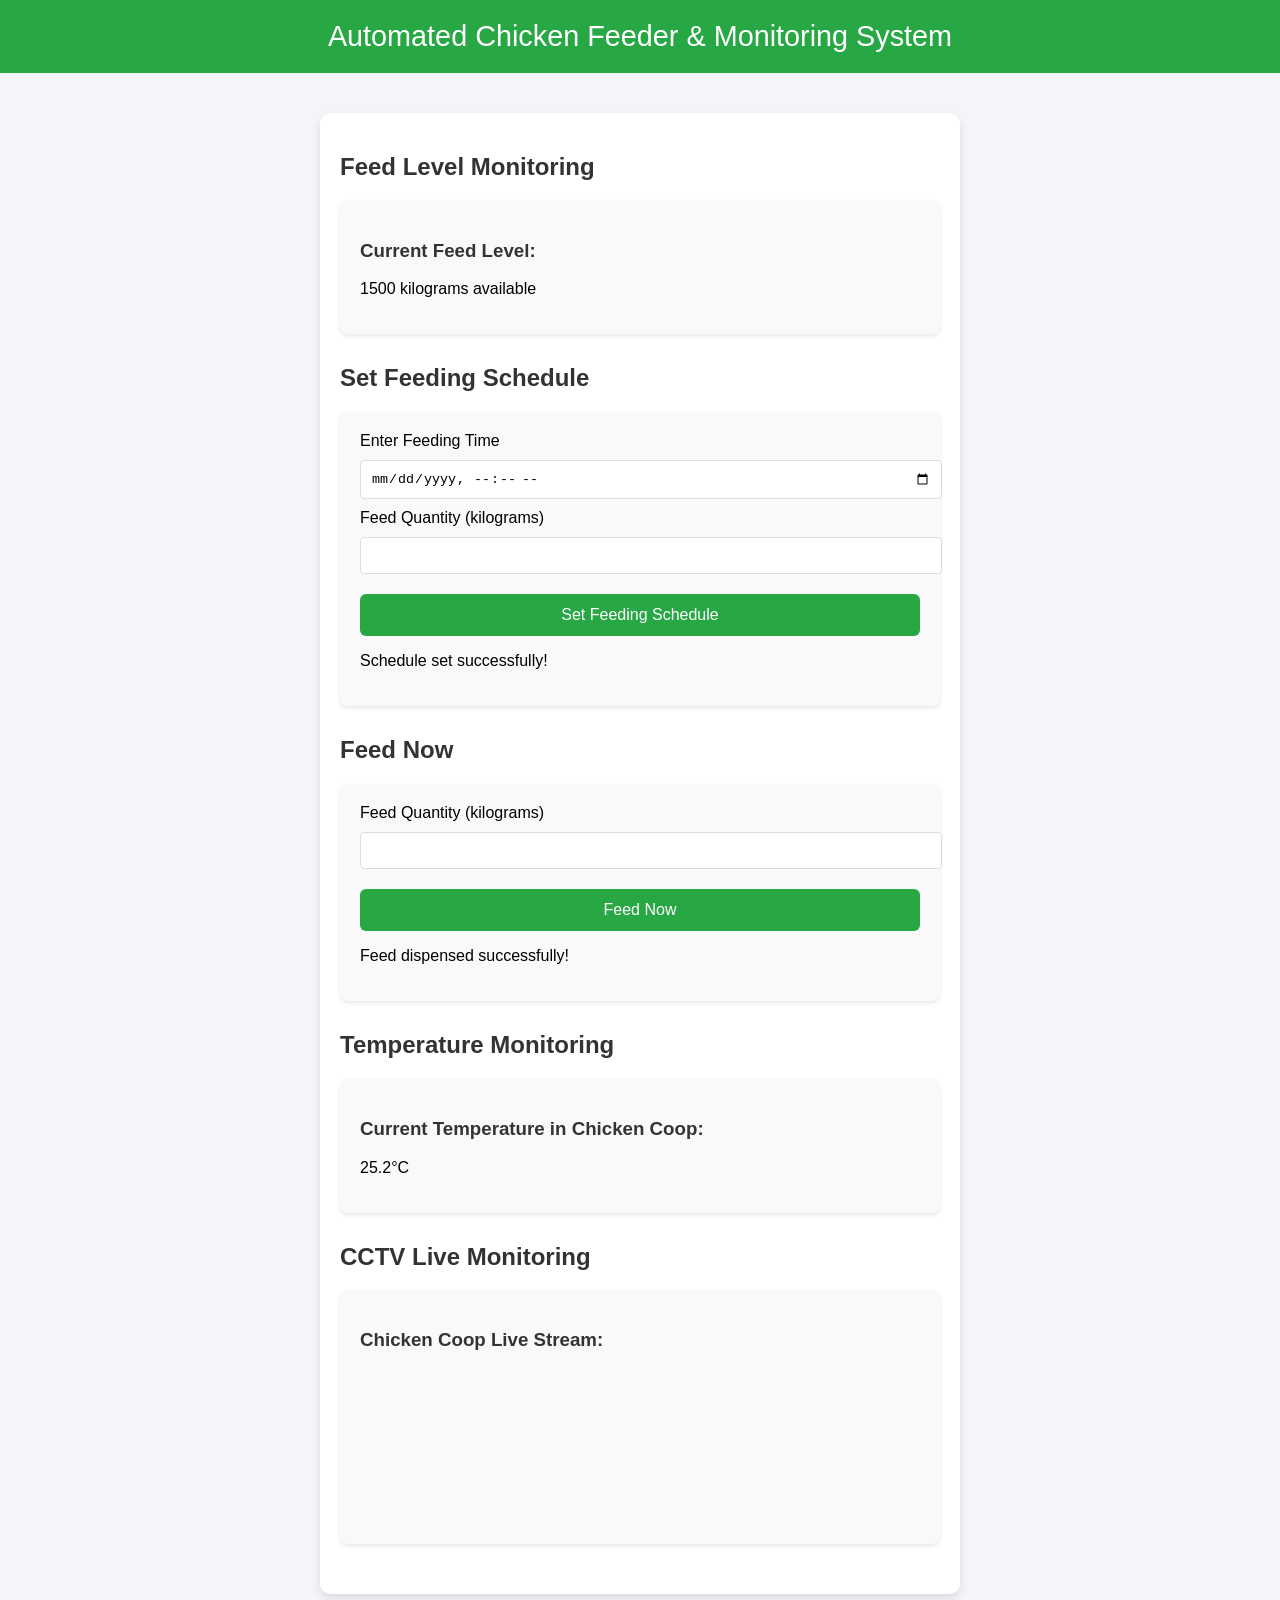
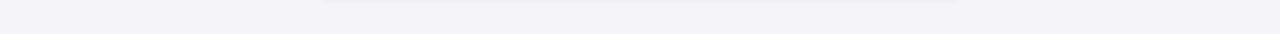
<file: index.html>
<!DOCTYPE html> 
<html lang="en">
<head>
    <meta charset="UTF-8">
    <meta name="viewport" content="width=device-width, initial-scale=1.0">
    <title>Automated Chicken Feeder & Monitoring</title>
    <!-- Link to the external CSS file -->
    <link rel="stylesheet" href="styles.css">
</head>
<body>

<header>
    Automated Chicken Feeder & Monitoring System
</header>

<div class="container">
    <div class="section">
        <h2>Feed Level Monitoring</h2>
        <div class="card">
            <h3>Current Feed Level:</h3>
            <p id="feed-level" class="status" aria-live="polite">Loading...</p>
            <p id="feed-alert" class="alert" style="display: none;">Warning: Feed level is low! Please refill.</p>
        </div>
    </div>

    <div class="section">
        <h2>Set Feeding Schedule</h2>
        <div class="card">
            <label for="feeding-time">Enter Feeding Time</label>
            <input type="datetime-local" id="feeding-time" required>
            
            <label for="feed-quantity">Feed Quantity (kilograms)</label>
            <input type="number" id="feed-quantity" min="50" max="1500" required>

            <button id="set-schedule">Set Feeding Schedule</button>
            <p id="schedule-confirmation">Schedule set successfully!</p>
        </div>
    </div>

    <div class="section">
        <h2>Feed Now</h2>
        <div class="card">
            <label for="feed-now-quantity">Feed Quantity (kilograms)</label>
            <input type="number" id="feed-now-quantity" min="50" max="1500" required>
            <button id="feed-now">Feed Now</button>
            <p id="feed-now-confirmation">Feed dispensed successfully!</p>
        </div>
    </div>

    <div class="section">
        <h2>Temperature Monitoring</h2>
        <div class="card">
            <h3>Current Temperature in Chicken Coop:</h3>
            <p id="coop-temperature" class="status" aria-live="polite">Loading...</p>
        </div>
    </div>

    <div class="section">
        <h2>CCTV Live Monitoring</h2>
        <div class="card">
            <h3>Chicken Coop Live Stream:</h3>
            <iframe class="cctv" src="http://your-cctv-ip-address/live" frameborder="0" allowfullscreen></iframe>
        </div>
    </div>
</div>

<script>
document.addEventListener('DOMContentLoaded', function() {
    let feedLevel = 1500;

    const feedLevelElement = document.getElementById('feed-level');
    const feedAlertElement = document.getElementById('feed-alert');
    
    function updateFeedLevelDisplay() {
        feedLevelElement.textContent = `${feedLevel} kilograms available`;
        feedAlertElement.style.display = feedLevel < 500 ? 'block' : 'none';
    }
    updateFeedLevelDisplay();

    const scheduleButton = document.getElementById('set-schedule');
    const scheduleConfirmation = document.getElementById('schedule-confirmation');
    
    scheduleButton.addEventListener('click', function() {
        const feedingTime = document.getElementById('feeding-time').value;
        const feedQuantity = document.getElementById('feed-quantity').value;
        
        if (feedingTime && feedQuantity) {
            scheduleConfirmation.style.display = 'block';
            setTimeout(() => scheduleConfirmation.style.display = 'none', 3000);
        } else {
            alert('Please fill in both feeding time and quantity');
        }
    });

    const feedNowButton = document.getElementById('feed-now');
    const feedNowConfirmation = document.getElementById('feed-now-confirmation');
    
    feedNowButton.addEventListener('click', function() {
        const feedNowQuantity = document.getElementById('feed-now-quantity').value;
        
        if (feedNowQuantity) {
            feedLevel -= feedNowQuantity;
            feedLevel = Math.max(feedLevel, 0);
            updateFeedLevelDisplay();
            
            feedNowConfirmation.style.display = 'block';
            setTimeout(() => feedNowConfirmation.style.display = 'none', 3000);
        } else {
            alert('Please enter feed quantity');
        }
    });

    const coopTemperatureElement = document.getElementById('coop-temperature');
    function updateTemperatureDisplay() {
        const coopTemperature = (Math.random() * 10 + 20).toFixed(1); // Random between 20-30°C
        coopTemperatureElement.textContent = `${coopTemperature}°C`;
    }
    setInterval(updateTemperatureDisplay, 10000);
    updateTemperatureDisplay();
});
</script>

</body>
</html>
</file>
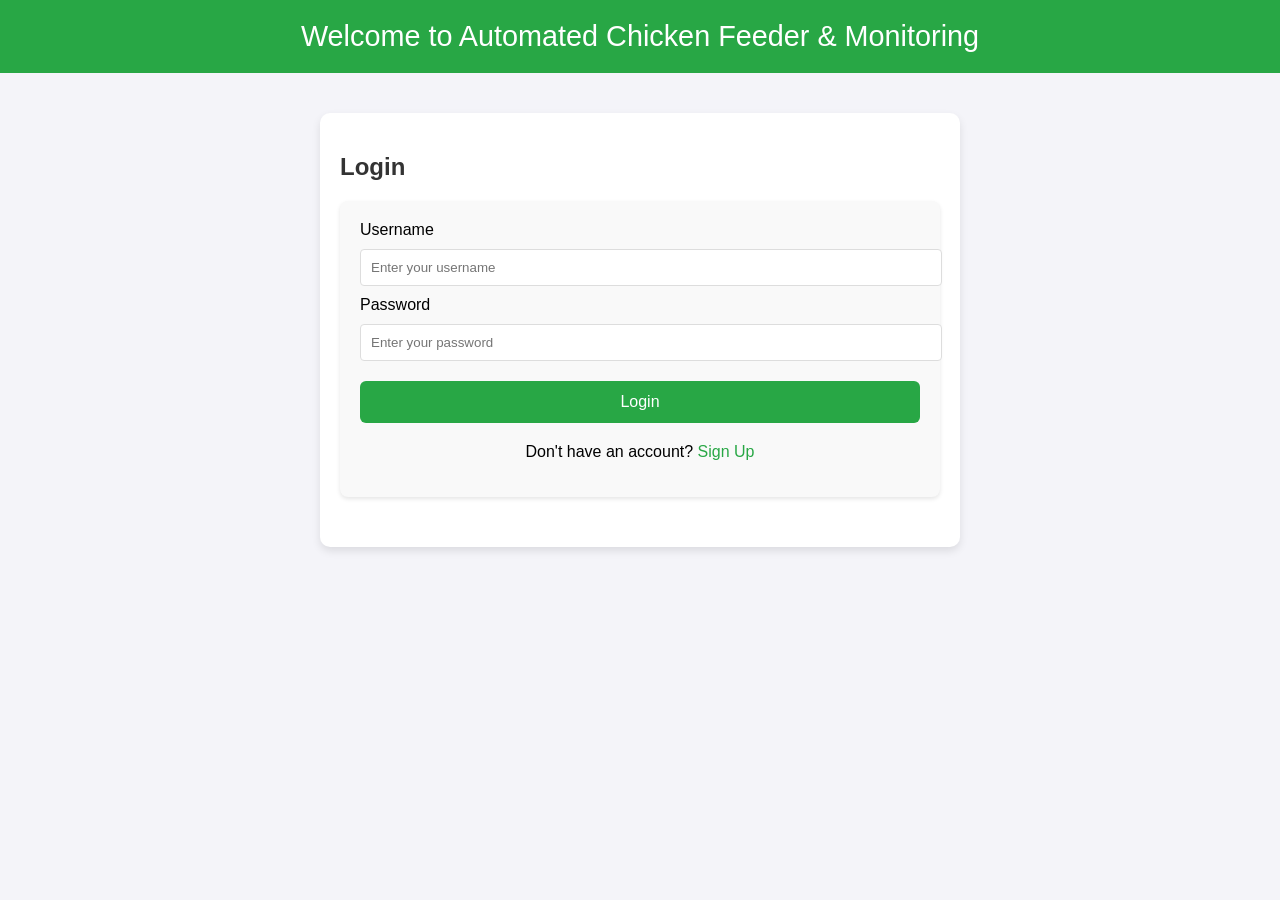
<file: login.html>
<!DOCTYPE html>
<html lang="en">
<head>
    <meta charset="UTF-8">
    <meta name="viewport" content="width=device-width, initial-scale=1.0">
    <title>Login - Automated Chicken Feeder & Monitoring</title>
    <link rel="stylesheet" href="styles.css">
</head>
<body>

<header>
    Welcome to Automated Chicken Feeder & Monitoring
</header>

<div class="container">
    <div class="section login-section">
        <h2>Login</h2>
        <div class="card">
            <label for="username">Username</label>
            <input type="text" id="username" placeholder="Enter your username" required>

            <label for="password">Password</label>
            <input type="password" id="password" placeholder="Enter your password" required>

            <button onclick="login()">Login</button>
            <p id="login-message" style="color: red; display: none;">Invalid username or password.</p>

            <div class="signup-link">
                <p>Don't have an account? <a href="signup.html">Sign Up</a></p>
            </div>
        </div>
    </div>
</div>

<script>
function login() {
    const username = document.getElementById('username').value;
    const password = document.getElementById('password').value;

    if (username === "admin" && password === "admin123") {
        window.location.href = 'dashboard.html';
    } else {
        document.getElementById('login-message').style.display = 'block';
    }
}
</script>

</body>
</html>
</file>
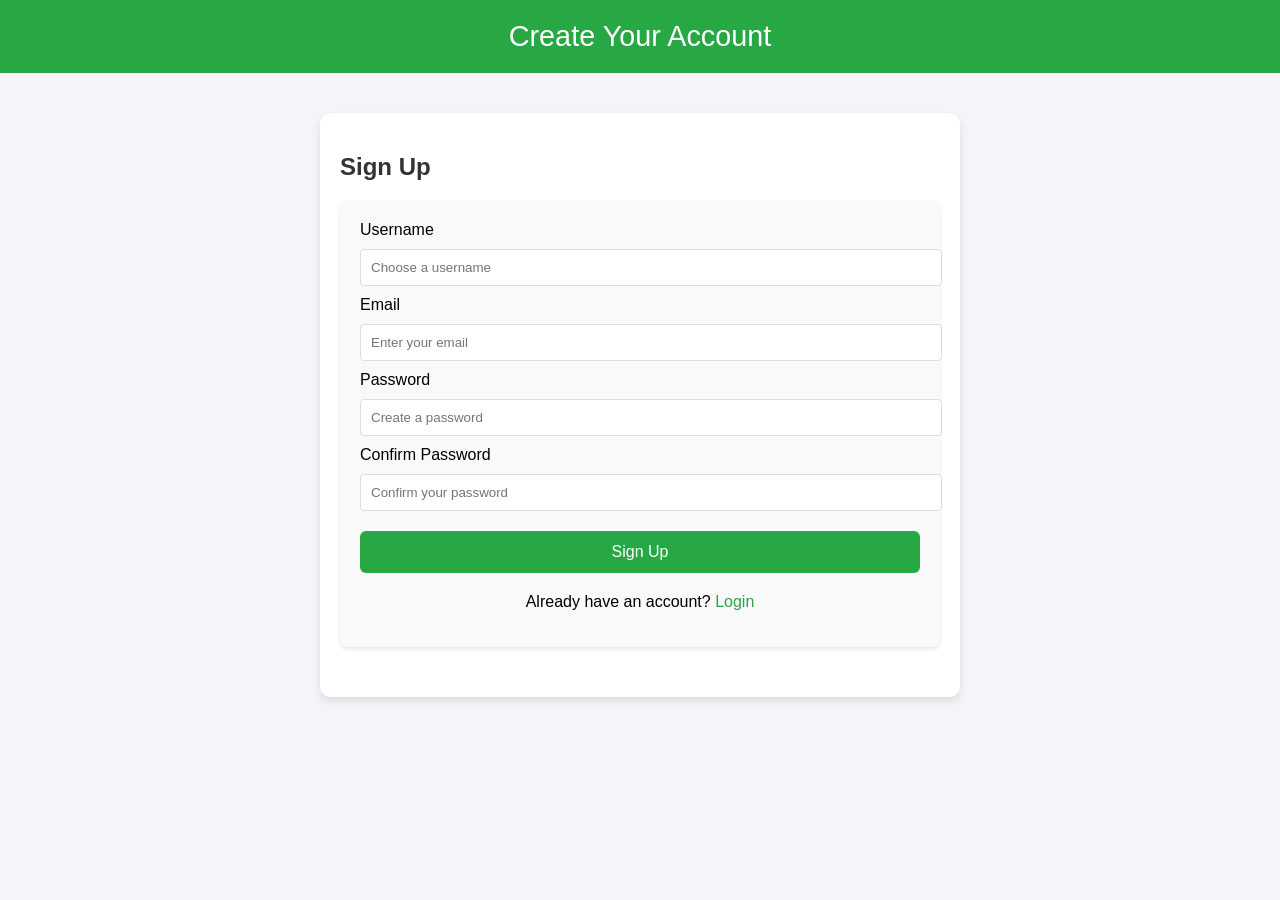
<file: signup.html>
<!DOCTYPE html>
<html lang="en">
<head>
    <meta charset="UTF-8">
    <meta name="viewport" content="width=device-width, initial-scale=1.0">
    <title>Sign Up - Automated Chicken Feeder & Monitoring</title>
    <link rel="stylesheet" href="styles.css">
</head>
<body>

<header>
    Create Your Account
</header>

<div class="container">
    <div class="section signup-section">
        <h2>Sign Up</h2>
        <div class="card">
            <label for="new-username">Username</label>
            <input type="text" id="new-username" placeholder="Choose a username" required>

            <label for="new-email">Email</label>
            <input type="email" id="new-email" placeholder="Enter your email" required>

            <label for="new-password">Password</label>
            <input type="password" id="new-password" placeholder="Create a password" required>

            <label for="confirm-password">Confirm Password</label>
            <input type="password" id="confirm-password" placeholder="Confirm your password" required>

            <button onclick="signUp()">Sign Up</button>
            <p id="signup-message" style="color: green; display: none;">Account created successfully!</p>
            <p id="signup-error" style="color: red; display: none;">Passwords do not match.</p>

            <div class="login-link">
                <p>Already have an account? <a href="login.html">Login</a></p>
            </div>
        </div>
    </div>
</div>

<script>
function signUp() {
    const password = document.getElementById('new-password').value;
    const confirmPassword = document.getElementById('confirm-password').value;

    if (password === confirmPassword) {
        document.getElementById('signup-message').style.display = 'block';
        document.getElementById('signup-error').style.display = 'none';
        setTimeout(() => window.location.href = 'login.html', 2000);
    } else {
        document.getElementById('signup-error').style.display = 'block';
    }
}
</script>

</body>
</html>
</file>
<file: styles.css>
body {
    font-family: Arial, sans-serif;
    background-color: #f4f4f9;
    margin: 0;
    padding: 0;
}

header {
    background-color: #28a745;
    color: white;
    text-align: center;
    padding: 20px;
    font-size: 1.8em;
}

.container {
    max-width: 600px;
    margin: 40px auto;
    padding: 20px;
    background-color: white;
    box-shadow: 0 4px 8px rgba(0, 0, 0, 0.1);
    border-radius: 10px;
}

.section {
    margin-bottom: 30px;
}

h2, h3 {
    color: #333;
}

.card {
    padding: 20px;
    background-color: #f9f9f9;
    border-radius: 8px;
    box-shadow: 0 2px 4px rgba(0, 0, 0, 0.1);
}

input[type="text"], input[type="password"], input[type="email"], input[type="datetime-local"], input[type="number"] {
    width: 100%;
    padding: 10px;
    margin: 10px 0;
    border: 1px solid #ddd;
    border-radius: 4px;
}

button {
    background-color: #28a745;
    color: white;
    border: none;
    padding: 12px;
    cursor: pointer;
    border-radius: 6px;
    margin-top: 10px;
    width: 100%;
    font-size: 1em;
}

button:hover {
    background-color: #218838;
}

a {
    color: #28a745;
    text-decoration: none;
}

a:hover {
    text-decoration: underline;
}

.signup-link, .login-link {
    text-align: center;
    margin-top: 20px;
}
</file>
